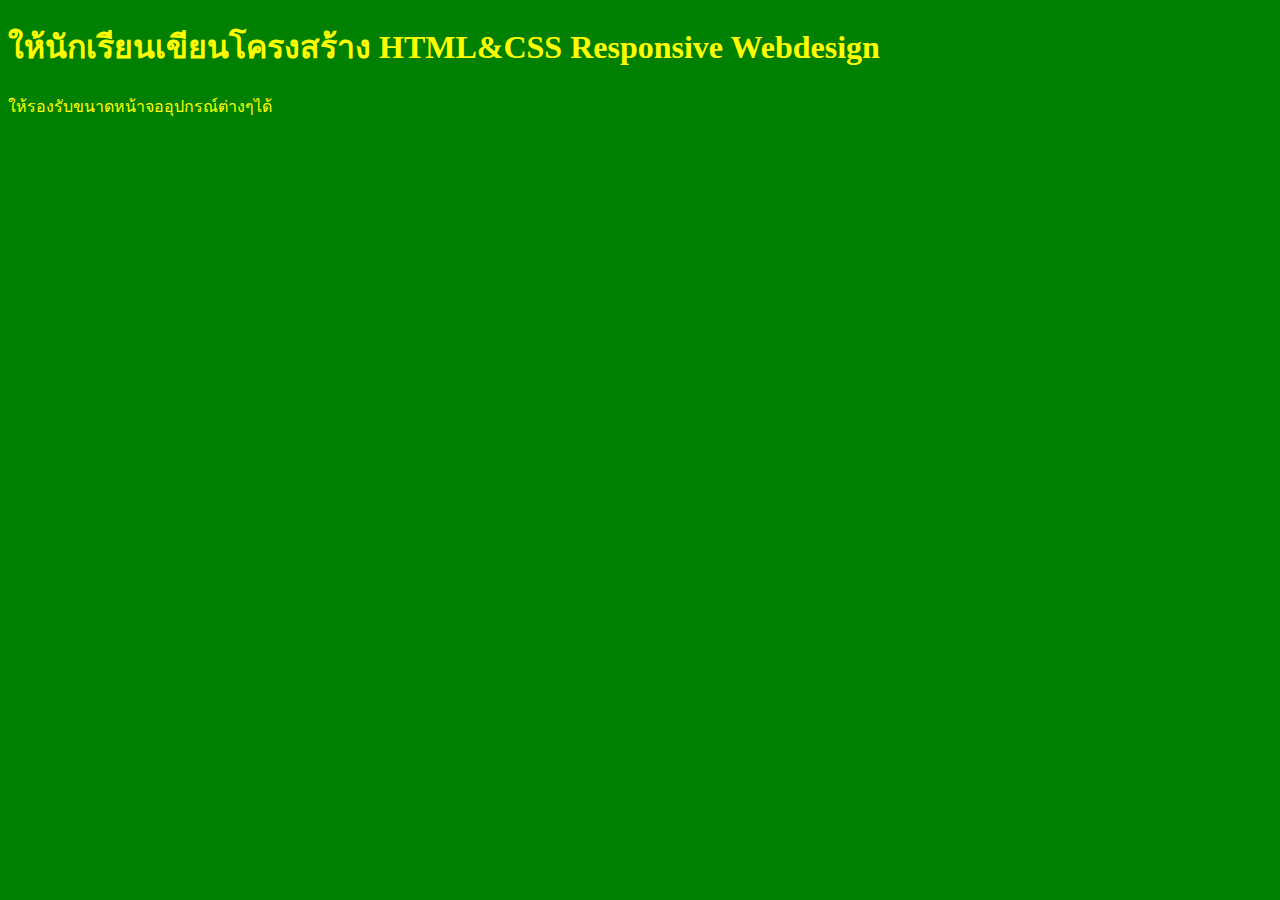
<file: งานที่ 5/ข้อ1/index.html>
<!DOCTYPE html>
<html lang="en">
<head>
    <meta charset="UTF-8">
    <meta http-equiv="X-UA-Compatible" content="IE=edge">
    <meta name="viewport" content="width=device-width, initial-scale=1.0">
    <title>Document</title>
    <link rel="stylesheet" href="style.css">
</head>
<body>
    <div class="top">
        <h1>ให้นักเรียนเขียนโครงสร้าง HTML&CSS Responsive Webdesign</h1>
        <p>ให้รองรับขนาดหน้าจออุปกรณ์ต่างๆได้</p>
    </div>
    
</body>
</html>
</file>
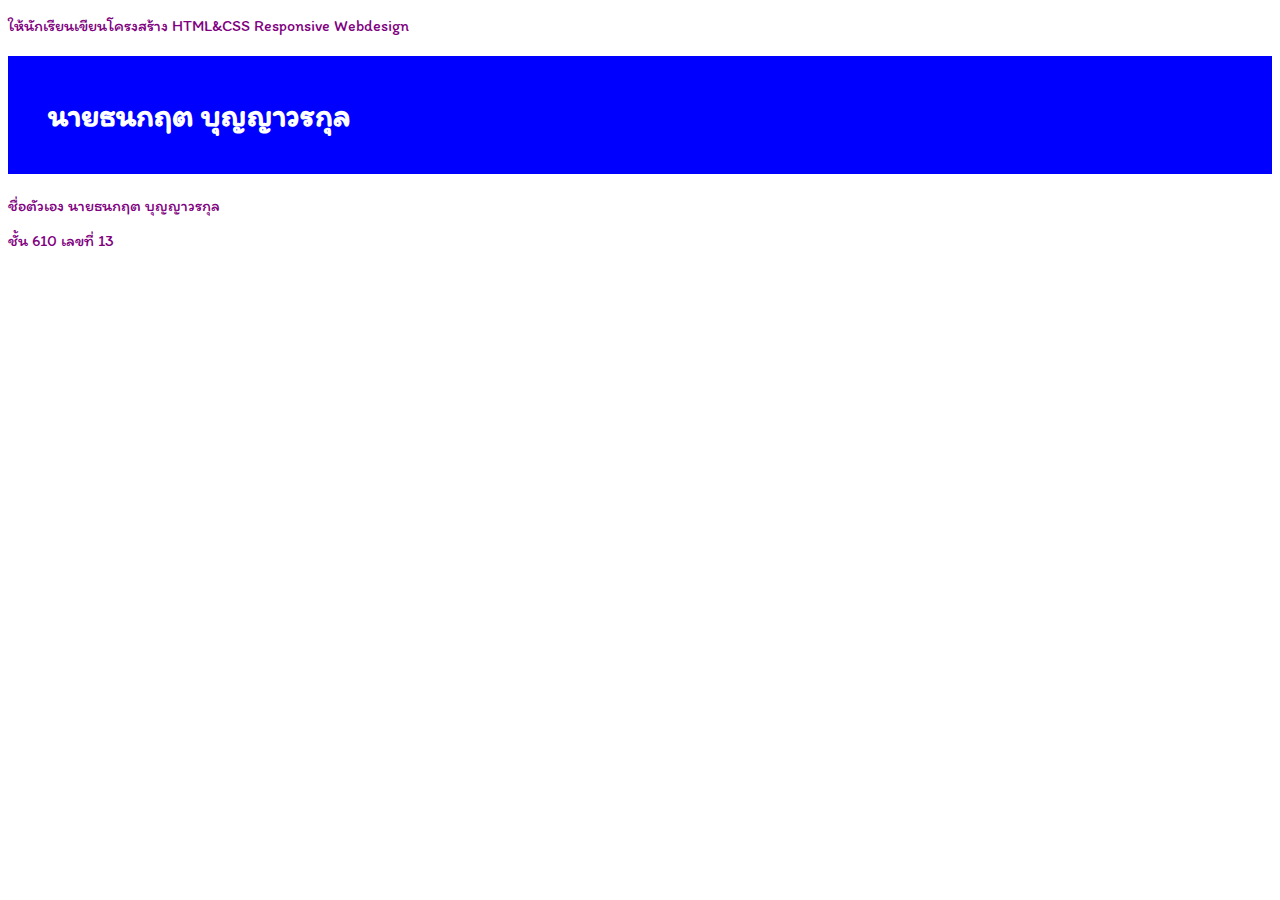
<file: งานที่ 5/ข้อ2/index.html>
<!DOCTYPE html>
<html lang="en">
<head>
    <meta charset="UTF-8">
    <meta name="viewport" content="width=devisce-width, initial-scale=1.0">
    <title>Document</title>
    <link rel="stylesheet" href="style.css">
</head>
<body d>
    <p>ให้นักเรียนเขียนโครงสร้าง HTML&CSS Responsive Webdesign</p>
    <h1>นายธนกฤต บุญญาวรกุล</h1>
    <p>ชื่อตัวเอง นายธนกฤต บุญญาวรกุล</p>
    <p>ชั้น 610 เลขที่ 13</p>
</body>
</html>
</file>
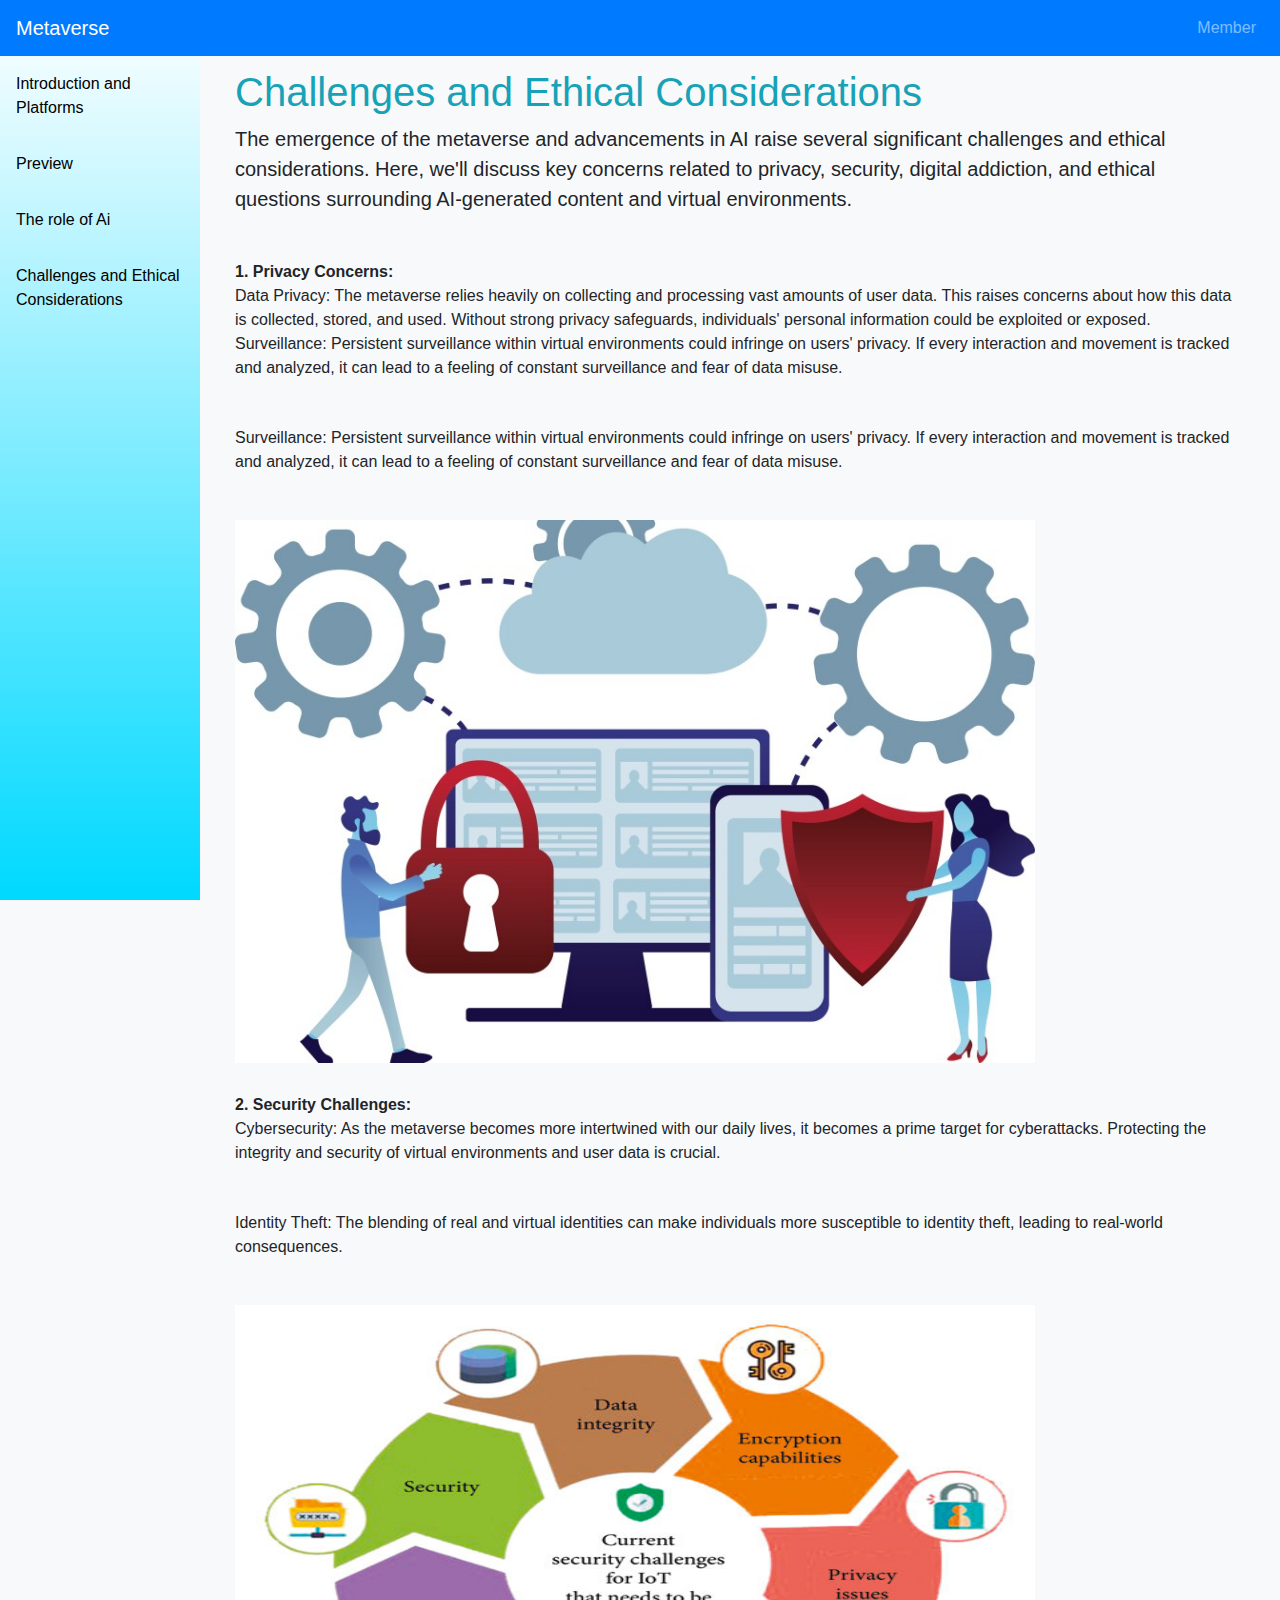
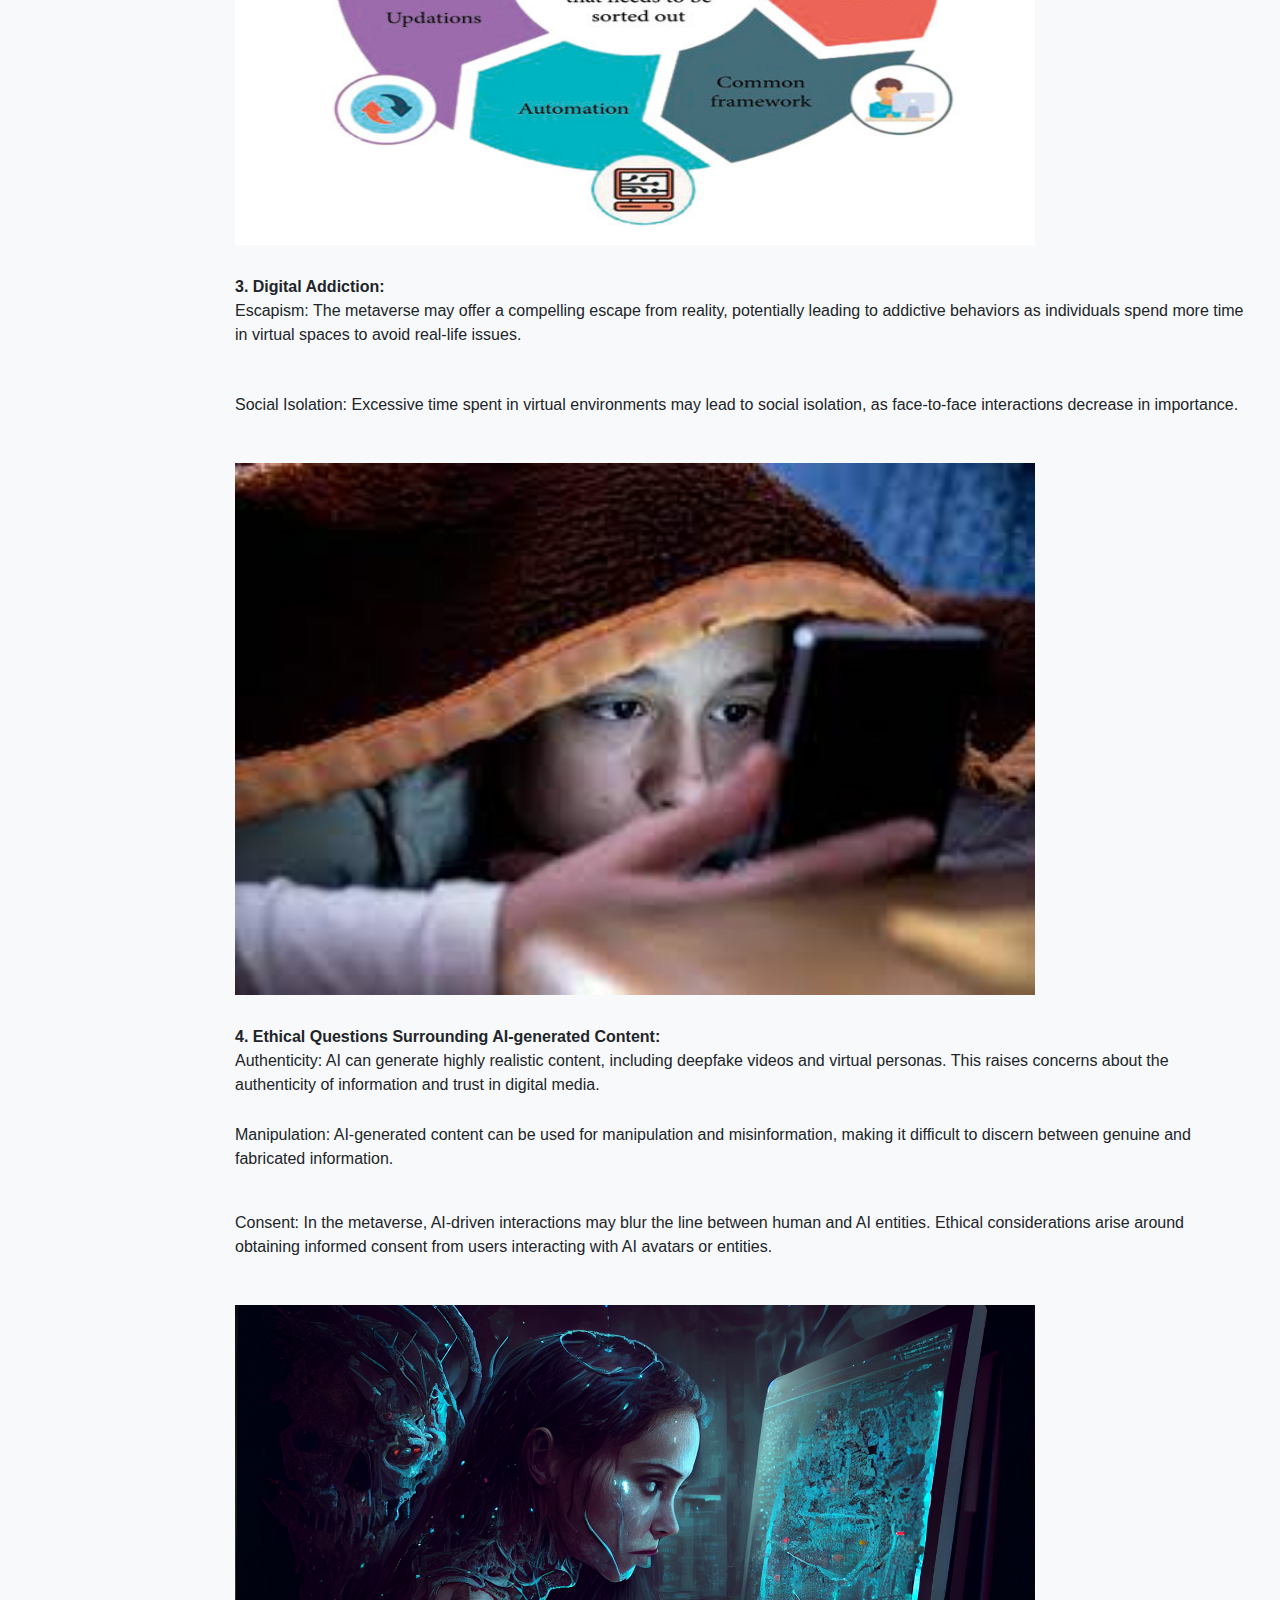
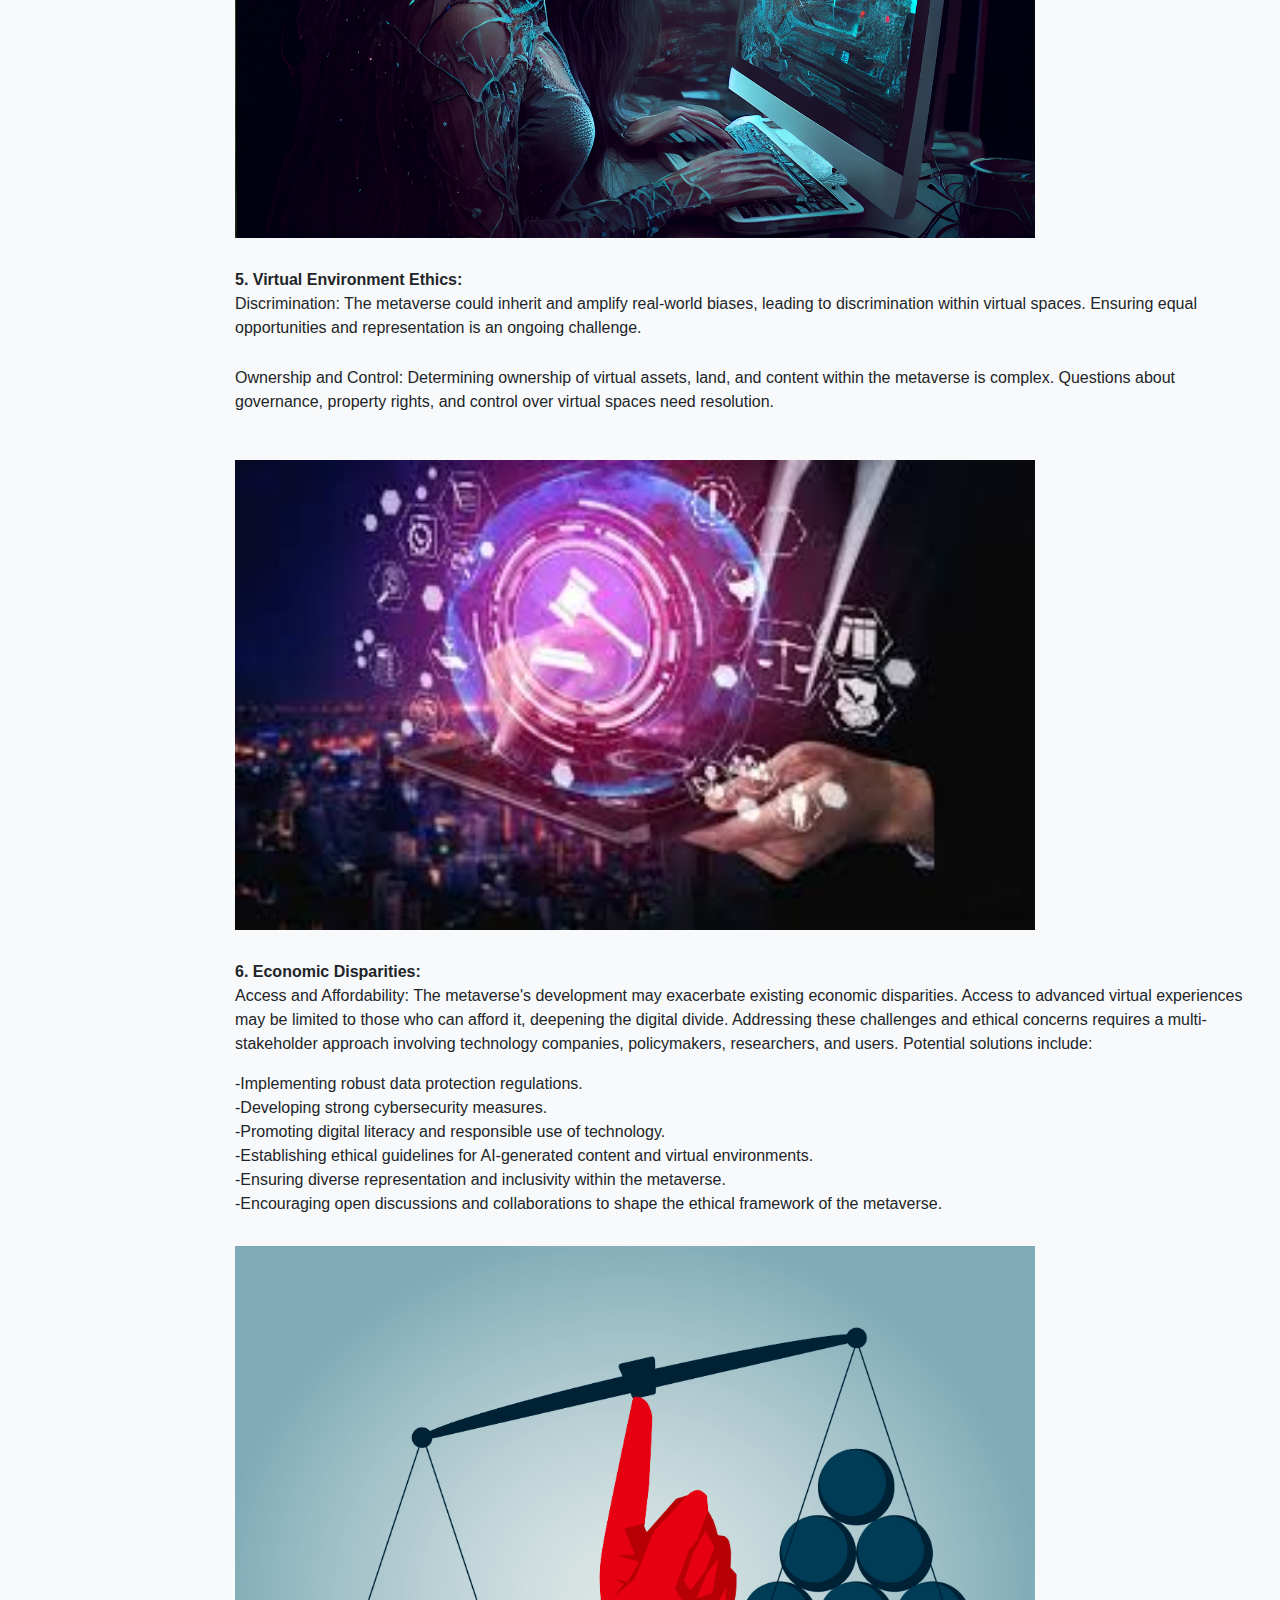
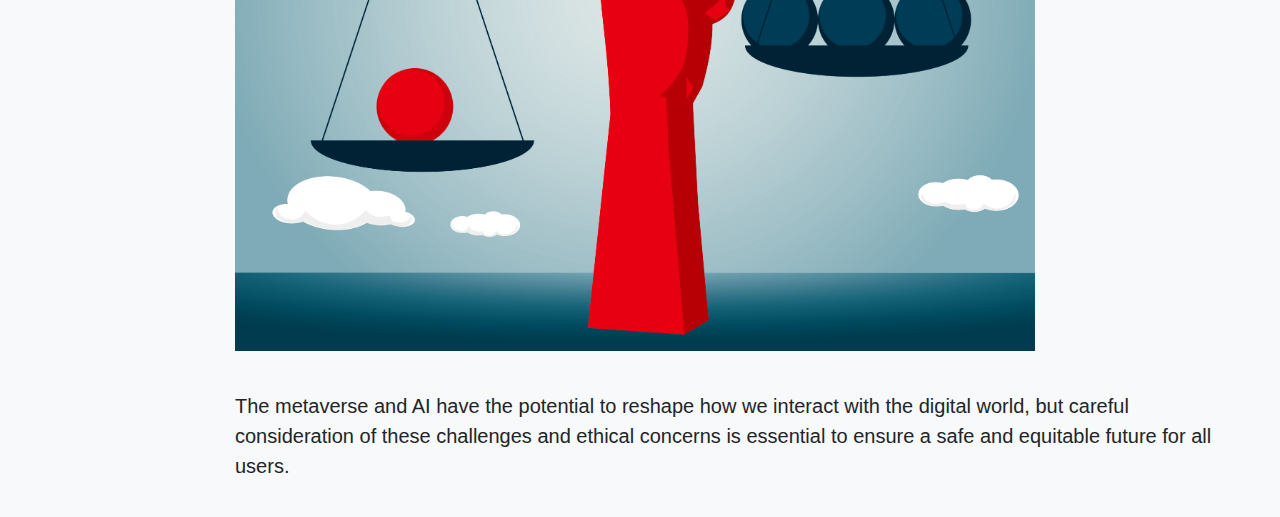
<file: teerapongagainwtf/page3.html>
<!DOCTYPE html>
<html lang="en">

<head>
    <meta charset="UTF-8">
    <meta name="viewport" content="width=device-width, initial-scale=1.0">
    <title>Metaverse</title>
    <link rel="stylesheet" href="https://maxcdn.bootstrapcdn.com/bootstrap/4.5.2/css/bootstrap.min.css">
    <link rel="stylesheet" href="style.css">
</head>

<body class="bg-light">
    <div class="sidebar">
        <a>.</a>
        <a href="index.html">Introduction and Platforms</a>
        <a href="vidoe.html">Preview</a>
        <a href="page2.html">The role of Ai</a>
        <a href="page3.html">Challenges and Ethical Considerations</a>
        
    </div>

    <nav class="navbar navbar-expand-lg navbar-dark bg-primary fixed-top">
        <a class="navbar-brand" href="index.html">Metaverse</a>
        <button class="navbar-toggler" type="button" data-toggle="collapse" data-target="#navbarNav"
            aria-controls="navbarNav" aria-expanded="false" aria-label="Toggle navigation">
            <span class="navbar-toggler-icon"></span>
        </button>
        <div class="collapse navbar-collapse" id="navbarNav">
            <ul class="navbar-nav ml-auto">
                <li class="nav-item">
                    <a class="nav-link" target="_self" href="member.html">Member</a>
                </li>
            </ul>
        </div>
    </nav>
    <div class="content">
        <div class="container mt-5">
            <div class="row">
                <div class="col-md-12">
                    <h1 class="text-info fs-1">Challenges and Ethical Considerations</h1>
                    <p class="lead">
                        The emergence of the metaverse and advancements in AI raise several significant challenges and
                        ethical considerations. Here, we'll discuss key concerns related to privacy, security, digital
                        addiction, and ethical questions surrounding AI-generated content and virtual environments. <br>
                        <br>
                        </p>
                       <b>1. Privacy Concerns: <br></b>  
                       <p >Data Privacy: The metaverse relies heavily on collecting and processing vast amounts of user
                        data. This raises concerns about how this data is collected, stored, and used. Without strong
                        privacy safeguards, individuals' personal information could be exploited or exposed.
                        Surveillance: Persistent surveillance within virtual environments could infringe on users'
                        privacy. If every interaction and movement is tracked and analyzed, it can lead to a feeling of
                        constant surveillance and fear of data misuse.
                        <br></p>  
                        <p style="padding-top: 30px;"> Surveillance: Persistent surveillance within virtual environments could infringe on
                            users'
                            privacy. If every interaction and movement is tracked and analyzed, it can lead to a feeling of
                            constant surveillance and fear of data misuse.
                            <br></p>
                        <img src="imgpage3/1.jpg" alt="" width="800px" style="padding-top: 30px; padding-bottom: 30px;">
                        <br> 
                        <b>2. Security Challenges: <br> </b>
                        <p>Cybersecurity: As the metaverse becomes more intertwined with our daily lives, it becomes a
                            prime target for cyberattacks. Protecting the integrity and security of virtual environments and
                            user data is crucial. <br> </p>
                            <p style="padding-top: 30px;">Identity Theft: The blending of real and virtual identities can make individuals more
                                susceptible to identity theft, leading to real-world consequences. <br></p>
                        
                        
                        <img src="imgpage3/2.png" alt="" width="800px" height="600px" style="padding-top: 30px; padding-bottom: 30px;">
                        <br> 

                       <b>3. Digital Addiction: <br> </b> 
                       <p>Escapism: The metaverse may offer a compelling escape from reality, potentially leading to
                        addictive behaviors as individuals spend more time in virtual spaces to avoid real-life issues.
                        <br></p> 
                        <p style="padding-top: 30px;">Social Isolation: Excessive time spent in virtual environments may lead to social isolation, as
                            face-to-face interactions decrease in importance. <br></p>
                        
                        <img src="imgpage3/3.jpg" alt="" width="800px" style="padding-top: 30px; padding-bottom: 30px;">
                        <br> 

                        <b>4. Ethical Questions Surrounding AI-generated Content: <br></b>
                        <p>Authenticity: AI can generate highly realistic content, including deepfake videos and virtual
                            personas. This raises concerns about the authenticity of information and trust in digital media. <br> </p>
                    <p style="padding-top: 10px;">Manipulation: AI-generated content can be used for manipulation and misinformation, making it
                        difficult to discern between genuine and fabricated information.</p>
                        
                        <br>
                        <p >Consent: In the metaverse, AI-driven interactions may blur the line between human and AI
                            entities. Ethical considerations arise around obtaining informed consent from users interacting
                            with AI avatars or entities.
                            <br></p>
                        <img src="imgpage3/4.png" alt="" width="800px" style="padding-top: 30px; padding-bottom: 30px;">
                        <br> 

                       <b>5. Virtual Environment Ethics: <br> </b> 
                        <p>Discrimination: The metaverse could inherit and amplify real-world biases, leading to
                            discrimination within virtual spaces. Ensuring equal opportunities and representation is an
                            ongoing challenge.
                            <br></p>
                        <p style="padding-top: 10px;">Ownership and Control: Determining ownership of virtual assets, land, and content within the
                            metaverse is complex. Questions about governance, property rights, and control over virtual
                            spaces need resolution.
                            <br></p>
                        <img src="imgpage3/5.jpg " width="800px" alt=""style="padding-top: 30px; padding-bottom: 30px;">
                        <br> 


                        <b>6. Economic Disparities: <br></b>
                        <p>Access and Affordability: The metaverse's development may exacerbate existing economic
                            disparities. Access to advanced virtual experiences may be limited to those who can afford it,
                            deepening the digital divide.
                            Addressing these challenges and ethical concerns requires a multi-stakeholder approach involving
                            technology companies, policymakers, researchers, and users. Potential solutions include:
                            <br></p>

                        -Implementing robust data protection regulations. <br>
                        -Developing strong cybersecurity measures. <br>
                        -Promoting digital literacy and responsible use of technology. <br>
                        -Establishing ethical guidelines for AI-generated content and virtual environments. <br>
                        -Ensuring diverse representation and inclusivity within the metaverse. <br>
                        -Encouraging open discussions and collaborations to shape the ethical framework of the
                        metaverse.

                        <br>
                        <img src="imgpage3/6.jpg" alt="" width="800px" style="padding-top: 30px; padding-bottom: 30px;">
                        <br> 

                       <p style="padding-top: 10px;" class="lead">The metaverse and AI have the potential to reshape how we interact with the digital world, but
                        careful consideration of these challenges and ethical concerns is essential to ensure a safe and
                        equitable future for all users.
                        <br></p> 


                    
                </div>
            </div>
        </div>
    </div>




    <script src="https://ajax.googleapis.com/ajax/libs/jquery/3.5.1/jquery.min.js"></script>
    <script src="https://cdnjs.cloudflare.com/ajax/libs/popper.js/1.16.0/umd/popper.min.js"></script>
    <script src="https://maxcdn.bootstrapcdn.com/bootstrap/4.5.2/js/bootstrap.min.js"></script>
</body>

</html>
</file>
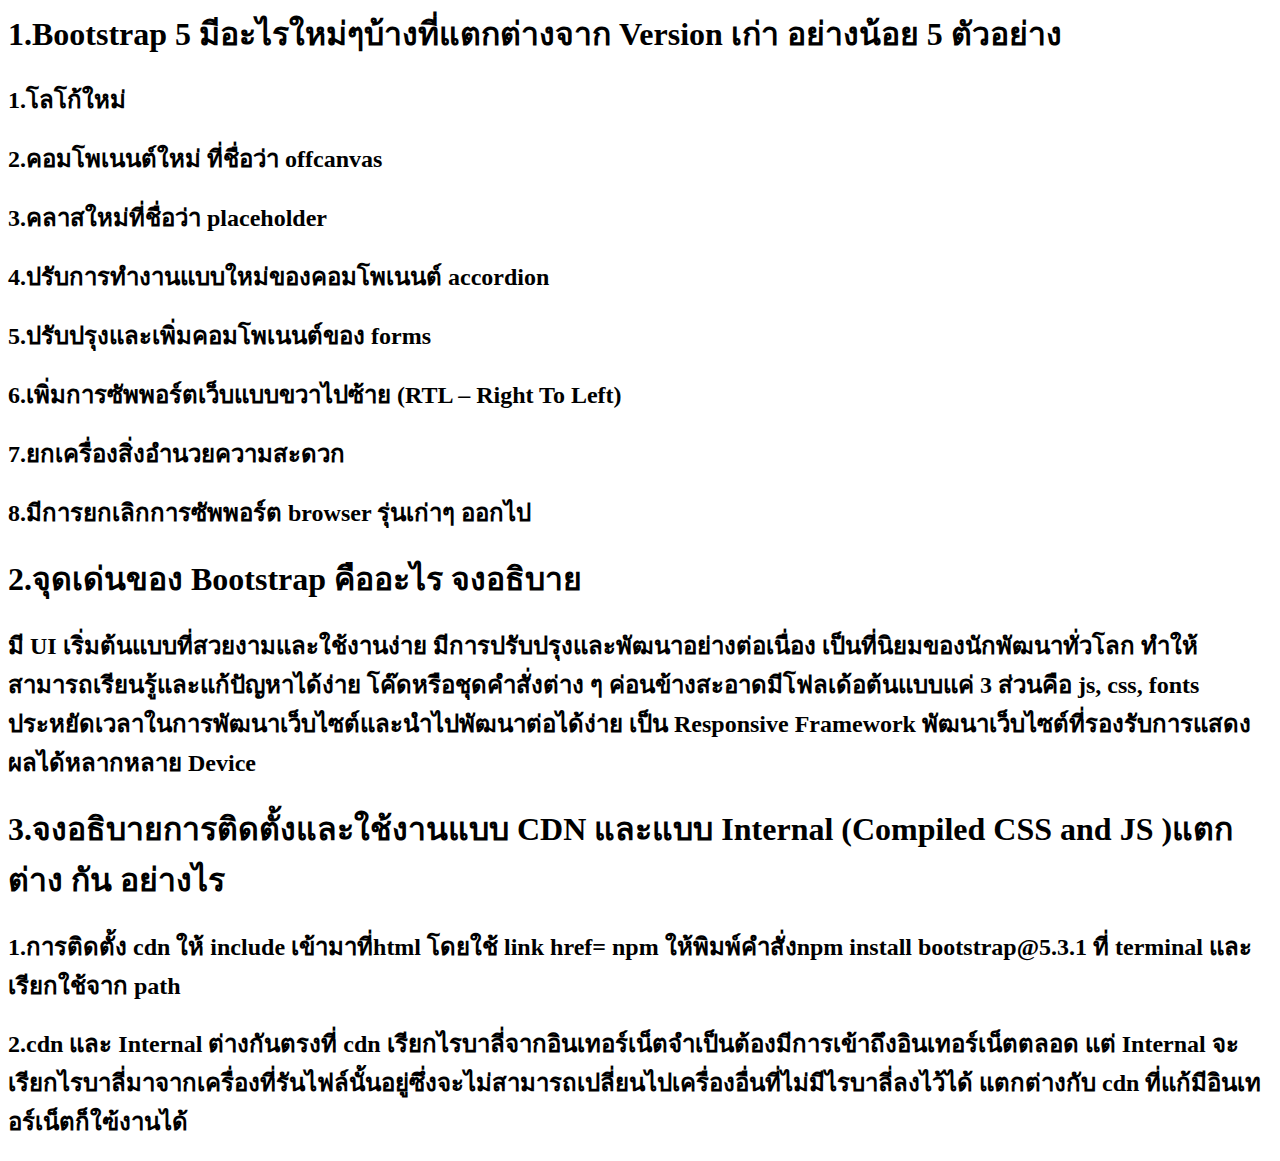
<file: งานที่ 6 Bootstrap 5/Bootstrap 5 -งานที่ 6.html>
<html lang="en">

<head>
  <meta charset="UTF-8" />
  <meta http-equiv="X-UA-Compatible" content="IE=edge" />
  <meta name="viewport" content="width=device-width, initial-scale=1.0" />
  <link href="https://cdn.jsdelivr.net/npm/bootstrap@5.3.1/dist/css/bootstrap.min.css" rel="stylesheet"
    integrity="sha384-4bw+/aepP/YC94hEpVNVgiZdgIC5+VKNBQNGCHeKRQN+PtmoHDEXuppvnDJzQIu9" crossorigin="anonymous" />
  <title>boostap</title>
</head>

<body>
  <div class="container">
    <h1>
      1.Bootstrap 5 มีอะไรใหม่ๆบ้างที่แตกต่างจาก Version เก่า อย่างน้อย 5
      ตัวอย่าง
    </h1>
    <h2 class="text-danger">1.โลโก้ใหม่</h2>
    <h2 class="text-danger">2.คอมโพเนนต์ใหม่ ที่ชื่อว่า offcanvas</h2>
    <h2 class="text-danger">3.คลาสใหม่ที่ชื่อว่า placeholder</h2>
    <h2 class="text-danger">4.ปรับการทำงานแบบใหม่ของคอมโพเนนต์ accordion</h2>
    <h2 class="text-danger">5.ปรับปรุงและเพิ่มคอมโพเนนต์ของ forms</h2>
    <h2 class="text-danger">
      6.เพิ่มการซัพพอร์ตเว็บแบบขวาไปซ้าย (RTL – Right To Left)
    </h2>
    <h2 class="text-danger">7.ยกเครื่องสิ่งอำนวยความสะดวก</h2>
    <h2 class="text-danger">
      8.มีการยกเลิกการซัพพอร์ต browser รุ่นเก่าๆ ออกไป
    </h2>
  </div>
  <div class="container-fluid">
    <h1>2.จุดเด่นของ Bootstrap คืออะไร จงอธิบาย</h1>
    <h2 class="text-danger">
      มี UI เริ่มต้นแบบที่สวยงามและใช้งานง่าย
      มีการปรับปรุงและพัฒนาอย่างต่อเนื่อง เป็นที่นิยมของนักพัฒนาทั่วโลก
      ทำให้สามารถเรียนรู้และแก้ปัญหาได้ง่าย โค๊ดหรือชุดคำสั่งต่าง ๆ
      ค่อนข้างสะอาดมีโฟลเด้อต้นแบบแค่ 3 ส่วนคือ js, css, fonts
      ประหยัดเวลาในการพัฒนาเว็บไซต์และนำไปพัฒนาต่อได้ง่าย เป็น Responsive
      Framework พัฒนาเว็บไซต์ที่รองรับการแสดงผลได้หลากหลาย Device
    </h2>

    <h1>
      3.จงอธิบายการติดตั้งและใช้งานแบบ CDN และแบบ Internal (Compiled CSS and
      JS )แตกต่าง กัน อย่างไร
    </h1>
    <h2 class="text-danger">1.การติดตั้ง cdn ให้ include เข้ามาที่html โดยใช้ link href=
      npm ให้พิมพ์คำสั่งnpm install bootstrap@5.3.1 ที่ terminal และเรียกใช้จาก path
    </h2>
    <h2 class="text-danger"> 2.cdn และ Internal ต่างกันตรงที่ cdn
      เรียกไรบาลี่จากอินเทอร์เน็ตจำเป็นต้องมีการเข้าถึงอินเทอร์เน็ตตลอด แต่ Internal
      จะเรียกไรบาลี่มาจากเครื่องที่รันไฟล์นั้นอยู่ซึ่งจะไม่สามารถเปลี่ยนไปเครื่องอื่นที่ไม่มีไรบาลี่ลงไว้ได้ แตกต่างกับ
      cdn ที่แก้มีอินเทอร์เน็ตก็ใฃ้งานได้ </h2>
  </div>
</body>

</html>
</file>
<file: งานที่ 5/ข้อ1/style.css>
body {
    background-color: green;
    color: yellow;
}
@media screen and (max-width: 980px){
    body{
        background-color: blue;
        color: white;
    }
}
@media screen and (max-width: 600px) {
    body{
        background-color: black;
        color: white;
    }
    
}
</file>
<file: งานที่ 5/ข้อ2/style.css>
@import url('https://fonts.googleapis.com/css2?family=Itim&display=swap');
@import url('https://fonts.googleapis.com/css2?family=Itim&family=Prompt:wght@100;300&display=swap');
body {
    color: purple;
    font-family: 'Itim', cursive;
}
body h1 {
    background-color:  blue;
    color: white;
    padding: 40px;
}
@media screen and (max-width:990px) and (min-width: 780px) {body {
    color: rgb(255, 0, 0);
}
body h1 {
    background-color:  rgb(255, 0, 242);
    color: white;
}
}

@media screen and (max-width:699px) {body {
    color: blue;
}
body h1 {
    background-color:  green;
    color: white;
    font-family: 'Prompt', sans-serif;
}
}
</file>
<file: teerapongagainwtf/style.css>
/* Sidebar Styles */
.sidebar {
    width: 200px;
    height: 100%;
    position: fixed;
    top: 0;
    left: 0;
    background: linear-gradient(to bottom, #ffffff, #00d9ff); /* Gradient background */
    overflow-y: auto;
    transition: 0.3s; /* Add a smooth transition effect */
    display: block; /* Show the sidebar by default */
}

.sidebar a {
    display: block;
    padding: 16px;
    text-decoration: none;
    color: black;
}

/* .sidebar a.active {
    background-color: #04AA6D;
    color: white;
} */

.sidebar a:hover:not(.active) {
    background-color: #555;
    color: white;
}

/* Content Styles */
.content {
    margin-left: 200px;
    padding: 20px; /* Increase padding for better spacing */
    width: calc(100% - 200px); /* Subtract the sidebar width from the content width */
}

/* Navigation Bar Styles */
nav {
    position: fixed;
    width: 100%;
    background-color: #333;
    z-index: 100; /* Ensure the navigation bar is on top of other content */
}

/* Responsive Styles */
@media screen and (max-width: 700px) {
    .sidebar {
        width: 0; /* Hide the sidebar by setting its width to 0 */
        transition: 0.3s; /* Add a smooth transition effect */
    }
    
    .content {
        margin-left: 0;
        padding: 20px; /* Adjust padding as needed */
        width: 100%; /* Make content full width on small screens */
    }
}

@media screen and (max-width: 400px) {
    .sidebar a {
        text-align: center;
        padding: 10px; /* Adjust padding as needed */
    }
}
#mypic{
    margin-bottom: 20px;
}
</file>
